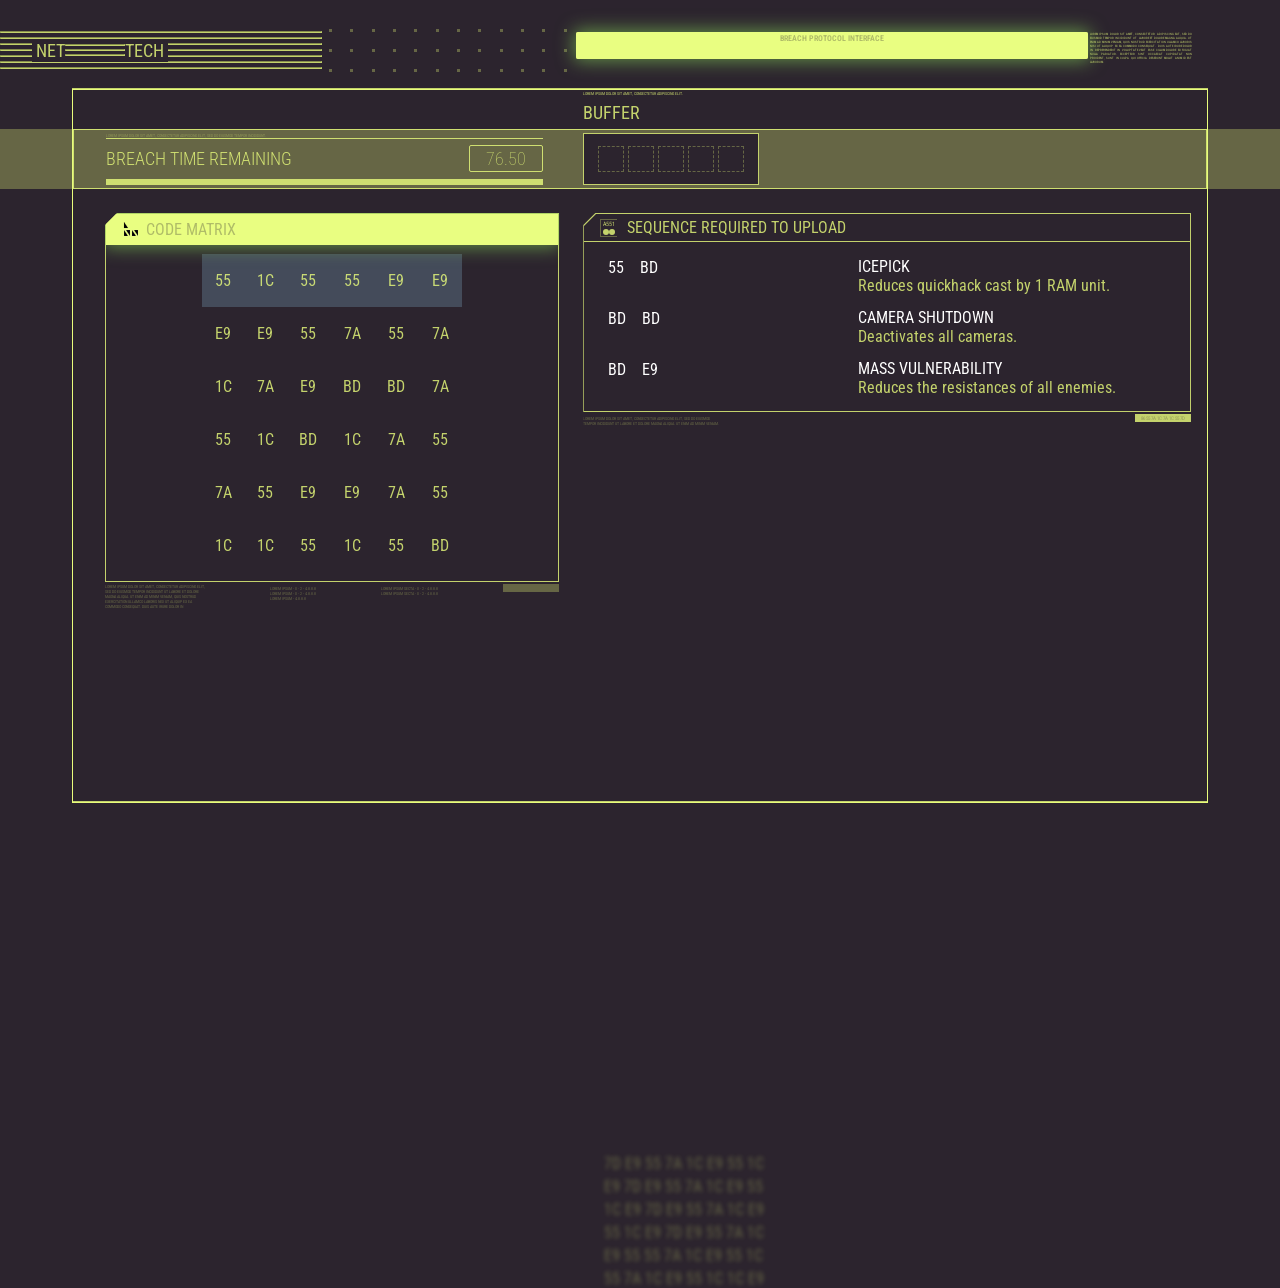
<file: commands/breach/index.html>
<!DOCTYPE html>
<html lang="en">
<head>
    <meta charset="UTF-8">
    <meta name="viewport" content="width=device-width, initial-scale=1.0">
    <title>Breach Protocol</title>

    <link rel="stylesheet" href="style.css">
</head>
<body>
    <div class="top">
        <div class="net-tech">
            <hr class="net-tech-hr">
            <hr class="net-tech-hr">
            <hr class="net-tech-hr">
            <hr class="net-tech-hr">
            <hr class="net-tech-hr">
            <hr class="net-tech-hr">
            <hr class="net-tech-hr">
            <div class="net-tech-text">
                <p>NET</p>
                <span>
                    <hr class="net-tech-hr-text">
                    <hr class="net-tech-hr-text" style="margin: 1px 0px;">
                    <hr class="net-tech-hr-text">
                </span>
                <p>TECH</p>
            </div>
        </div>
        <div class="dots">
            <div class="dot-row">
                <div class="dot"></div>
                <div class="dot"></div>
                <div class="dot"></div>
                <div class="dot"></div>
                <div class="dot"></div>
                <div class="dot"></div>
                <div class="dot"></div>
                <div class="dot"></div>
                <div class="dot"></div>
                <div class="dot"></div>
                <div class="dot"></div>
                <div class="dot"></div>
            </div>
            <div class="dot-row">
                <div class="dot"></div>
                <div class="dot"></div>
                <div class="dot"></div>
                <div class="dot"></div>
                <div class="dot"></div>
                <div class="dot"></div>
                <div class="dot"></div>
                <div class="dot"></div>
                <div class="dot"></div>
                <div class="dot"></div>
                <div class="dot"></div>
                <div class="dot"></div>
            </div>
            <div class="dot-row">
                <div class="dot"></div>
                <div class="dot"></div>
                <div class="dot"></div>
                <div class="dot"></div>
                <div class="dot"></div>
                <div class="dot"></div>
                <div class="dot"></div>
                <div class="dot"></div>
                <div class="dot"></div>
                <div class="dot"></div>
                <div class="dot"></div>
                <div class="dot"></div>
            </div>
        </div>
        <div class="top-bar">
            <p>BREACH PROTOCOL INTERFACE</p>
        </div>
        <div class="top-left-noise">
            <p>
                LOREM IPSUM DOLOR SIT AMET, CONSECTETUR ADIPISCING ELIT, 
                SED DO EIUSMOD TEMPOR INCIDIDUNT UT LABORE ET DOLORE MAGNA ALIQUA. 
                UT ENIM AD MINIM VENIAM, QUIS NOSTRUD EXERCITATION ULLAMCO LABORIS 
                NISI UT ALIQUIP EX EA COMMODO CONSEQUAT. DUIS AUTE IRURE DOLOR IN 
                REPREHENDERIT IN VOLUPTATE VELIT ESSE CILLUM DOLORE EU FUGIAT NULLA PARIATUR. 
                EXCEPTEUR SINT OCCAECAT CUPIDATAT NON PROIDENT, SUNT IN CULPA QUI OFFICIA 
                DESERUNT MOLLIT ANIM ID EST LABORUM.
            </p>
        </div>
    </div>
    <div class="left"></div>
    <div class="right"></div>
    <div class="center">
        <div class="animated-borders">
            <div class="animated-border-1"></div>
            <div class="animated-border-2"></div>
            <div class="animated-border-3"></div>
        </div>
        <div class="game-top">
            <p class="small">LOREM IPSUM DOLOR SIT AMET, CONSECTETUR ADIPISCING ELIT.</p>
            <p>BUFFER</p>
        </div>
        <div class="breach-timer-area">
            <div class="breach-timer-area-bg"></div>
            <div class="breach-timer-top-noise">LOREM IPSUM DOLOR SIT AMET, CONSECTETUR ADIPISCING ELIT, 
                SED DO EIUSMOD TEMPOR INCIDIDUNT.</div>
            <div class="breach-timer-txt-area">
                <p>BREACH TIME REMAINING</p>
                <div class="breach-timer-value-wrapper">
                    <p id="breach-timer-value">76.50</p>
                </div>
            </div>
            <div class="breach-timer-bottom-box"></div>
        </div>
        <div class="buffer-wrapper">
            <div class="buffer-boxes">
                <div class="buffer-box" id="buffer-box-0"></div>
                <div class="buffer-box" id="buffer-box-1"></div>
                <div class="buffer-box" id="buffer-box-2"></div>
                <div class="buffer-box" id="buffer-box-3"></div>
                <div class="buffer-box" id="buffer-box-4"></div>
            </div>
        </div>
        <div class="code-matrix-outer-wrapper">
            <div class="code-matrix-wrapper">
                <div class="code-matrix-title-wrapper">
                    <svg width="24" height="18">
                        <polygon points="2,2 2,8 6,8" style="fill:black;stroke:#333;stroke-width:0.1" />
                        <polygon points="2,10 2,16 6,16" style="fill:black;stroke:#eee;stroke-width:0.1" />
                        <polygon points="4,10 8,16 8,10" style="fill:black;stroke:#eee;stroke-width:0.1" />
                        <polygon points="10,10 10,16 14,16" style="fill:black;stroke:#eee;stroke-width:0.1" />
                        <polygon points="12,10 16,10 16,16" style="fill:black;stroke:#eee;stroke-width:0.1" />
                    </svg>
                    <p>CODE MATRIX</p>
                </div>
                <div class="code-matrix-table-wrapper">
                    <table class="matrix">
                        <tbody id="matrix">
                        </tbody>
                    </table>
                </div>
            </div>
            <div class="code-matrix-bottom-noise">
                <p class="first">
                    LOREM IPSUM DOLOR SIT AMET, CONSECTETUR ADIPISCING ELIT, 
                SED DO EIUSMOD TEMPOR INCIDIDUNT UT LABORE ET DOLORE MAGNA ALIQUA. 
                UT ENIM AD MINIM VENIAM, QUIS NOSTRUD EXERCITATION ULLAMCO LABORIS 
                NISI UT ALIQUIP EX EA COMMODO CONSEQUAT. DUIS AUTE IRURE DOLOR IN
                </p>
                <p class="second">
                    LOREM IPSUM - 0 - 2 - 4.8.8.8 <br>
                    LOREM IPSUM - 0 - 2 - 4.8.8.8 <br>
                    LOREM IPSUM - 4.8.8.8
                </p>
                <p class="second">
                    LOREM IPSUM SECTA - 0 - 2 - 4.8.8.8 <br>
                    LOREM IPSUM SECTA - 0 - 2 - 4.8.8.8 <br>
                </p>
                <div class="last"></div>
            </div>
        </div>
        <div class="sequences-wrapper">
            <div class="sequences-grid">
                <div class="sequences-title-wrapper">
                    <div class="sequence-icon">
                        <p>A551</p>
                        <div class="circles">
                            <div class="circle"></div>
                            <div class="circle"></div>
                        </div>
                    </div>
                    <p>SEQUENCE REQUIRED TO UPLOAD</p>
                </div>
                <div class="sequences">
                    <div class="sequence" id="sequence-0">
                        <div class="sequence-row">
                            <div>55</div>
                            <div>BD</div>
                        </div>
                        <div class="description-row">
                            <div class="title">ICEPICK</div>
                            <div class="description">Reduces quickhack cast by 1 RAM unit.</div>
                        </div>
                    </div>
                    <div class="sequence" id="sequence-1">
                        <div class="sequence-row">
                            <div>BD</div>
                            <div>BD</div>
                        </div>
                        <div class="description-row">
                            <div class="title">CAMERA SHUTDOWN</div>
                            <div class="description">Deactivates all cameras.</div>
                        </div>
                    </div>
                    <div class="sequence" id="sequence-2">
                        <div class="sequence-row">
                            <div>BD</div>
                            <div>E9</div>
                        </div>
                        <div class="description-row">
                            <div class="title">MASS VULNERABILITY</div>
                            <div class="description">Reduces the resistances of all enemies.</div>
                        </div>
                    </div>
                </div>
            </div>
            <div class="sequences-noise">
                <p>
                    LOREM IPSUM DOLOR SIT AMET, CONSECTETUR ADIPISCING ELIT, 
                    SED DO EIUSMOD TEMPOR INCIDIDUNT UT LABORE ET DOLORE MAGNA ALIQUA. 
                    UT ENIM AD MINIM VENIAM.
                </p>
                <div>86 55 7A 1C 7A 1C 55 7D</div>
            </div>
        </div>
    </div>

    <div class="numbers number-1">
        <p>7D</p>
        <p>E9</p>
        <p>55</p>
        <p>7A</p>
        <p>1C</p>
        <p>E9</p>
        <p>55</p>
        <p>1C</p>
        <p>E9</p>
        <p>7D</p>
        <p>E9</p>
        <p>55</p>
        <p>7A</p>
        <p>1C</p>
        <p>E9</p>
        <p>55</p>
        <p>1C</p>
        <p>E9</p>
        <p>7D</p>
        <p>E9</p>
        <p>55</p>
        <p>7A</p>
        <p>1C</p>
        <p>E9</p>
        <p>55</p>
        <p>1C</p>
        <p>E9</p>
        <p>7D</p>
        <p>E9</p>
        <p>55</p>
        <p>7A</p>
        <p>1C</p>
        <p>E9</p>
        <p>55</p>
        <p>55</p>
        <p>7A</p>
        <p>1C</p>
        <p>E9</p>
        <p>55</p>
        <p>1C</p>
        <p>55</p>
        <p>7A</p>
        <p>1C</p>
        <p>E9</p>
        <p>55</p>
        <p>1C</p>
        <p>1C</p>
        <p>E9</p>
    </div>
    <div class="numbers number-2">
        <p>7D</p>
        <p>E9</p>
        <p>55</p>
        <p>7A</p>
        <p>1C</p>
        <p>E9</p>
        <p>55</p>
        <p>1C</p>
        <p>E9</p>
        <p>7D</p>
        <p>E9</p>
        <p>55</p>
        <p>7A</p>
        <p>1C</p>
        <p>E9</p>
        <p>55</p>
        <p>1C</p>
        <p>E9</p>
        <p>7D</p>
        <p>E9</p>
        <p>55</p>
        <p>7A</p>
        <p>1C</p>
        <p>E9</p>
        <p>55</p>
        <p>1C</p>
        <p>E9</p>
        <p>7D</p>
        <p>E9</p>
        <p>55</p>
        <p>7A</p>
        <p>1C</p>
        <p>E9</p>
        <p>55</p>
        <p>55</p>
        <p>7A</p>
        <p>1C</p>
        <p>E9</p>
        <p>55</p>
        <p>1C</p>
        <p>55</p>
        <p>7A</p>
        <p>1C</p>
        <p>E9</p>
        <p>55</p>
        <p>1C</p>
        <p>1C</p>
        <p>E9</p>
    </div>
    <div class="numbers number-3">
        <p>7D</p>
        <p>E9</p>
        <p>55</p>
        <p>7A</p>
        <p>1C</p>
        <p>E9</p>
        <p>55</p>
        <p>1C</p>
        <p>E9</p>
        <p>7D</p>
        <p>E9</p>
        <p>55</p>
        <p>7A</p>
        <p>1C</p>
        <p>E9</p>
        <p>55</p>
        <p>1C</p>
        <p>E9</p>
        <p>7D</p>
        <p>E9</p>
        <p>55</p>
        <p>7A</p>
        <p>1C</p>
        <p>E9</p>
        <p>55</p>
        <p>1C</p>
        <p>E9</p>
        <p>7D</p>
        <p>E9</p>
        <p>55</p>
        <p>7A</p>
        <p>1C</p>
        <p>E9</p>
        <p>55</p>
        <p>55</p>
        <p>7A</p>
        <p>1C</p>
        <p>E9</p>
        <p>55</p>
        <p>1C</p>
        <p>55</p>
        <p>7A</p>
        <p>1C</p>
        <p>E9</p>
        <p>55</p>
        <p>1C</p>
        <p>1C</p>
        <p>E9</p>
    </div>
    <div class="numbers number-4">
        <p>7D</p>
        <p>E9</p>
        <p>55</p>
        <p>7A</p>
        <p>1C</p>
        <p>E9</p>
        <p>55</p>
        <p>1C</p>
        <p>E9</p>
        <p>7D</p>
        <p>E9</p>
        <p>55</p>
        <p>7A</p>
        <p>1C</p>
        <p>E9</p>
        <p>55</p>
        <p>1C</p>
        <p>E9</p>
        <p>7D</p>
        <p>E9</p>
        <p>55</p>
        <p>7A</p>
        <p>1C</p>
        <p>E9</p>
        <p>55</p>
        <p>1C</p>
        <p>E9</p>
        <p>7D</p>
        <p>E9</p>
        <p>55</p>
        <p>7A</p>
        <p>1C</p>
        <p>E9</p>
        <p>55</p>
        <p>55</p>
        <p>7A</p>
        <p>1C</p>
        <p>E9</p>
        <p>55</p>
        <p>1C</p>
        <p>55</p>
        <p>7A</p>
        <p>1C</p>
        <p>E9</p>
        <p>55</p>
        <p>1C</p>
        <p>1C</p>
        <p>E9</p>
    </div>
    <div class="numbers number-5">
        <p>7D</p>
        <p>E9</p>
        <p>55</p>
        <p>7A</p>
        <p>1C</p>
        <p>E9</p>
        <p>55</p>
        <p>1C</p>
        <p>E9</p>
        <p>7D</p>
        <p>E9</p>
        <p>55</p>
        <p>7A</p>
        <p>1C</p>
        <p>E9</p>
        <p>55</p>
        <p>1C</p>
        <p>E9</p>
        <p>7D</p>
        <p>E9</p>
        <p>55</p>
        <p>7A</p>
        <p>1C</p>
        <p>E9</p>
        <p>55</p>
        <p>1C</p>
        <p>E9</p>
        <p>7D</p>
        <p>E9</p>
        <p>55</p>
        <p>7A</p>
        <p>1C</p>
        <p>E9</p>
        <p>55</p>
        <p>55</p>
        <p>7A</p>
        <p>1C</p>
        <p>E9</p>
        <p>55</p>
        <p>1C</p>
        <p>55</p>
        <p>7A</p>
        <p>1C</p>
        <p>E9</p>
        <p>55</p>
        <p>1C</p>
        <p>1C</p>
        <p>E9</p>
    </div>

    <script src="main.js"></script>
</body>
</html>
</file>
<file: commands/breach/style.css>
@import url('https://fonts.googleapis.com/css2?family=Roboto+Condensed&display=swap');

:root {
    --primary: #2C242E;
    --primary-inactive: #443f46;
    --primary-dimmed: rgb(44, 36, 46, 0.3);
    --secondary-light: rgb(233, 254, 129);
    --secondary: rgba(234, 254, 124, 0.8);
    --secondary-glow: rgba(136, 216, 89, 0.6);
    --secondary-dimmed: rgba(234, 254, 124, 0.3);
    --secondary-very-low: rgba(234, 254, 124, 0.1);
    --highlight: #444B5A;
}

body {
    padding: 0;
    margin: 0;
    display: grid;
    height: 100vh;
    width: 100vw;
    background-color: var(--primary);
    grid-template-columns: 5vw 1fr 5vw;
    grid-template-rows: 80px 1fr 10vh;
    grid-template-areas: 'top top top' 'left center right' 'bottom bottom bottom';
    font-family: 'Roboto Condensed', sans-serif;
    overflow: hidden;
    position: relative;
}

.top {
    grid-area: top;
    padding-top: 20px;
    display: flex;
    align-items: center;
}

/* NET TECH */

.net-tech {
    width: 25%;
    position: relative;
    display: flex;
    flex-direction: column;
    justify-content: center;
}

.net-tech-text {
    position: absolute;
    color: var(--secondary);
    font-style: bold;
    font-size: 18px;
    background-color: var(--primary);
    padding: 1px 4px;
    left: 10%;
    display: flex;
}

.net-tech-text p {
    margin: 0;
}

.net-tech-text span {
    margin-top: 2px;
    width: 60px;
    display: flex;
    flex-direction: column;
}

.net-tech-text span hr {
    margin: 2px 0px;
    border-color: var(--secondary);
}

.net-tech-hr {
    width: 100%;
    border-color: var(--secondary);
    margin: 2px 0px;
}

/* DOTS */
.dots {
    width: 20%;
    height: 100%;
    display: flex;
    flex-direction: column;
    justify-content: space-around;
}

.dot-row {
    display: flex;
    justify-content: space-around;
}

.dot {
    width: 3px;
    height: 3px;
    background-color: var(--secondary-dimmed);
}

/* TOP BAR */
.top-bar {
    background-color: var(--secondary);
    color: var(--primary-dimmed);
    width: 40%;
    height: 45%;
    align-self: flex-start;
    margin-top: 12px;
    box-shadow: inset 0px 0px 60px 60px var(--secondary-light), 0px 0px 18px 2px var(--secondary-glow);
    display: flex;
    align-items: flex-start;
    justify-content: center;
    border-radius: 2px;
}

.top-bar p {
    font-size: 8px;
    font-weight: bold;
    margin: 2px;
}

/* TOP LEFT NOISE */
.top-left-noise {
    width: 8%;
    font-size: 3px;
    color: var(--secondary);
    text-align: justify;
    align-self: flex-start;
    margin-top: 12px;
    margin-left: 2px;
}

.top-left-noise p {
    margin: 0;
}

/* ANIMATED BORDERS */
.animated-borders {
    height: 100%;
    width: 100%;
    top: 0;
    left: 0;
    display: flex;
    justify-content: center;
    position: absolute;
}

.animated-border-1 {
    border: 1px solid var(--secondary);
    width: 100%;
    height: 100%;
    animation: borderin 3s linear 0s infinite;
    position: absolute;
}

.animated-border-2 {
    border: 1px solid var(--secondary);
    width: 100%;
    height: 100%;
    animation: borderin 3s linear 0.5s infinite;
    position: absolute;
}

.animated-border-3 {
    border: 1px solid var(--secondary);
    width: 100%;
    height: 100%;
    animation: borderin 3s linear 1s infinite;
    position: absolute;
}

@keyframes borderin {
    0% {width: 100%; border-color: var(--secondary-dimmed);}
    50% {width: 97%; border-color: var(--secondary-dimmed);}
    75% {width: 95%; border-color: var(--secondary-very-low);}
    100% {width: 88%; border-color: rgba(0, 0, 0, 0);}
}

/* CENTER */
.center {
    grid-area: center;
    border: 1px solid var(--secondary);
    margin: 8px;
    position: relative;
    display: grid;
    grid-template-columns: 45% 55%;
    grid-template-rows: 40px 60px 1fr;
    grid-template-areas: '. game-top' 'breach-timer buffer' 'code-matrix sequences';
}

/* BUFFER TEXT */
.game-top {
    grid-area: game-top;
}

.game-top .small {
    font-size: 4px;
    margin: 0;
    margin-top: 2px;
}

.game-top p {
    color: var(--secondary);
    font-size: 18px;
    margin: 0;
    margin-top: 6px;
}

/* BREACH TIMER */
.breach-timer-area {
    grid-area: breach-timer;
    position: relative;
    border-left: 1px solid var(--secondary);
    border-top: 1px solid var(--secondary);
    border-bottom: 1px solid var(--secondary);
    padding-left: 32px;
    padding-right: 40px;
    display: flex;
    flex-direction: column;
    justify-content: space-around;
}

.breach-timer-area-bg {
    background-color: var(--secondary-dimmed);
    left: -50%;
    width: 120vw;
    height: 60px;
    position: absolute;
    z-index: -1;
}

.breach-timer-top-noise {
    font-size: 4px;
    color: var(--secondary-dimmed);
    border-bottom: 1px solid var(--secondary);
}

.breach-timer-txt-area {
    color: var(--secondary);
    display: flex;
    justify-content: space-between;
    align-items: center;
}

.breach-timer-txt-area p {
    font-weight: 300;
    font-size: 18px;
    margin: 0;
}

.breach-timer-value-wrapper {
    border: 1px solid var(--secondary);
    border-radius: 2px;
    height: fit-content;
}

.breach-timer-value-wrapper p {
    margin: 0;
    font-weight: 100;
    padding: 2px 16px;
}

.breach-timer-bottom-box {
    width: 100%;
    height: 6px;
    background-color: var(--secondary);
}

/* BUFFER SLOTS */
.buffer-wrapper {
    grid-area: buffer;
    border-right: 1px solid var(--secondary);
    border-top: 1px solid var(--secondary);
    border-bottom: 1px solid var(--secondary);
    display: flex;
    align-items: center;
}

.buffer-boxes {
    border: 1px solid var(--secondary);
    width: fit-content;
    background-color: var(--primary);
    display: flex;
    align-items: center;
    padding: 12px;
}

.buffer-box {
    width: 24px;
    height: 24px;
    border: 1px dashed var(--secondary-dimmed);
    margin: 0px 2px;
    display: flex;
    justify-content: center;
    align-items: center;
    color: var(--secondary);
}

/* CODE MATRIX */
.code-matrix-outer-wrapper {    
    grid-area: code-matrix;
    height: 100%;
    width: 100%;
}

.code-matrix-wrapper {
    border: 1px solid var(--secondary);
    clip-path: polygon(12px 0, 100% 0, 100% 100%, 0 100%, 0 12px);
    height: 60%;
    display: flex;
    margin: 24px 24px 0px 32px;
    flex-direction: column;
}

.code-matrix-title-wrapper {
    background-color: var(--secondary);
    color: var(--primary-dimmed);
    padding: 6px;
    padding-left: 16px;
    position: relative;
    display: flex;
    box-shadow: inset 0px 0px 60px 60px var(--secondary-light), 0px 0px 18px 2px var(--secondary-glow);
}

.code-matrix-title-wrapper:after{
    content: '';
    position: absolute;
    top: 0; 
    left: 0;
    border-top: 8px solid var(--primary);
    border-right: 8px solid transparent;
} 

.code-matrix-title-wrapper p {
    margin: 0;
}

.code-matrix-table-wrapper {
    height: 100%;
    color: var(--secondary);
    padding: 8px;
    display: flex;
    align-items: center;
    justify-content: center;
}

.matrix {
    width: 60%;
    height: 100%;
    border-collapse: collapse;
}

#matrix {
    height: 100%;
    width: 100%;
}

.item {
    text-align: center;
    border: 2px solid transparent;
}

.item:hover {
    outline: 2px solid var(--secondary);
    cursor: pointer;
}

.item.active {
    background-color: var(--highlight);
}

.item.inactive {
    color: var(--primary-inactive);
}

.code-matrix-bottom-noise {
    margin: 0px 24px 0px 32px;
    color: var(--secondary-dimmed);
    font-size: 4px;
    display: flex;
    justify-content: space-between;
}

.code-matrix-bottom-noise .first {
    max-width: 100px;
    margin: 2px 0px 0px 0px;
}

.code-matrix-bottom-noise .last {
    margin-top: 2px;
    height: 8px;
    width: 56px;
    background-color: var(--secondary-dimmed);
}

/* SEQUENCES */
.sequences-wrapper {
    margin-top: 24px;
    margin-right: 16px;
    grid-area: sequences;
    height: fit-content;
    color: var(--secondary);
    clip-path: polygon(12px 0, 100% 0, 100% 100%, 0 100%, 0 12px);
}

.sequences-grid {
    display: grid;
    grid-template-columns: 200px 1fr;
    border: 1px solid var(--secondary);
    grid-template-rows: auto 1fr;
    grid-template-areas: 'sequence-title sequence-title' 'sequences sequences';
}

.sequences-title-wrapper {
    grid-area: sequence-title;
    padding-left: 16px;
    position: relative;
    border-bottom: 1px solid var(--secondary);
    display: flex;
    align-items: center;
}

.sequences-title-wrapper:after{
    content: '';
    position: absolute;
    top: 0; 
    left: 0;
    border-top: 12px solid var(--secondary);
    border-right: 12px solid transparent;
}

.sequence-icon {
    border-top: 1px solid var(--secondary-dimmed);
    border-left: 1px solid var(--secondary-dimmed);
    border-bottom: 1px solid var(--secondary-dimmed);
    height: 16px;
    width: 16px;
    display: flex;
    flex-direction: column;
    align-items: center;
    justify-content: space-around;
}

.circles {
    display: flex;
}

.circle {
    height: 6px;
    width: 6px;
    border-radius: 6px;
    background-color: var(--secondary);
}

.sequence-icon p {
    font-size: 6px;
    margin: 0;
}

.sequences-title-wrapper > p {
    margin: 4px 10px;
}

.sequences {
    margin: 8px 0px 8px 16px;
    display: flex;
    flex-direction: column;
    grid-area: sequences;
}

.sequence {
    display: flex;
    align-items: center;
    margin-right: 16px;
}

.sequence.done {
    background-color: var(--highlight);
}

.sequence-row {
    display: flex;
    color: white;
    width: 45%;
    margin-bottom: 16px;
}

.sequence-row > div {
    margin: 8px;
}

.description-row {
    display: flex;
    flex-direction: column;
}

.description-row > .title {
    color: white;
}

.sequences-noise {
    display: flex;
    justify-content: space-between;
}

.sequences-noise > p {
    font-size: 4px;
    max-width: 140px;
    color: var(--secondary-dimmed);
}

.sequences-noise > div {
    margin-top: 2px;
    height: 8px;
    width: 56px;
    background-color: var(--secondary);
    font-size: 5px;
    color: var(--primary-dimmed);
    display: flex;
    justify-content: space-around;
    align-items: center;
}

.numbers {
    position: absolute;
    display: flex;
    flex-wrap: wrap;
    max-width: 180px;
    z-index: -1;
}

.numbers p {
    margin: 2px;
    color: transparent;    
    text-shadow: 2px 2px 4px var(--secondary-dimmed);
    font-size: 16px;
}

.number-1 {
    top: -250px;
    left: 180px;
    animation: down 12s linear 0s infinite;
}

.number-2 {
    top: -250px;
    left: 550px;
    animation: down 12s linear 3s infinite;
    transform: rotate(90deg);
}

.number-3 {
    top: 1150px;
    left: 600px;
    animation: up 12s linear 2.2s infinite;
}

.number-4 {
    left: -250px;
    top: 330px;
    animation: left 18s linear 1.2s infinite;
}

.number-5 {
    right: -250px;
    top: 412px;
    flex-wrap: wrap-reverse;
    animation: right 18s linear 1.8s infinite;
    transform: rotate(90deg);
}

@keyframes down {
    0% {top: -250px;}
    25% {top: 100px;}
    50% {top: 450px;}
    75% {top: 800px;}
    100% {top: 1150px;}
}

@keyframes up {
    0% {top: 1150px;}
    25% {top: 800px;}
    50% {top: 450px;}
    75% {top: 100px;}
    100% {top: -250px;}
}

@keyframes left {
    0% {left: -250px;}
    100% {left: 2080px;}
}

@keyframes right {
    0% {right: -250px;}
    100% {right: 2080px;}
}
</file>
